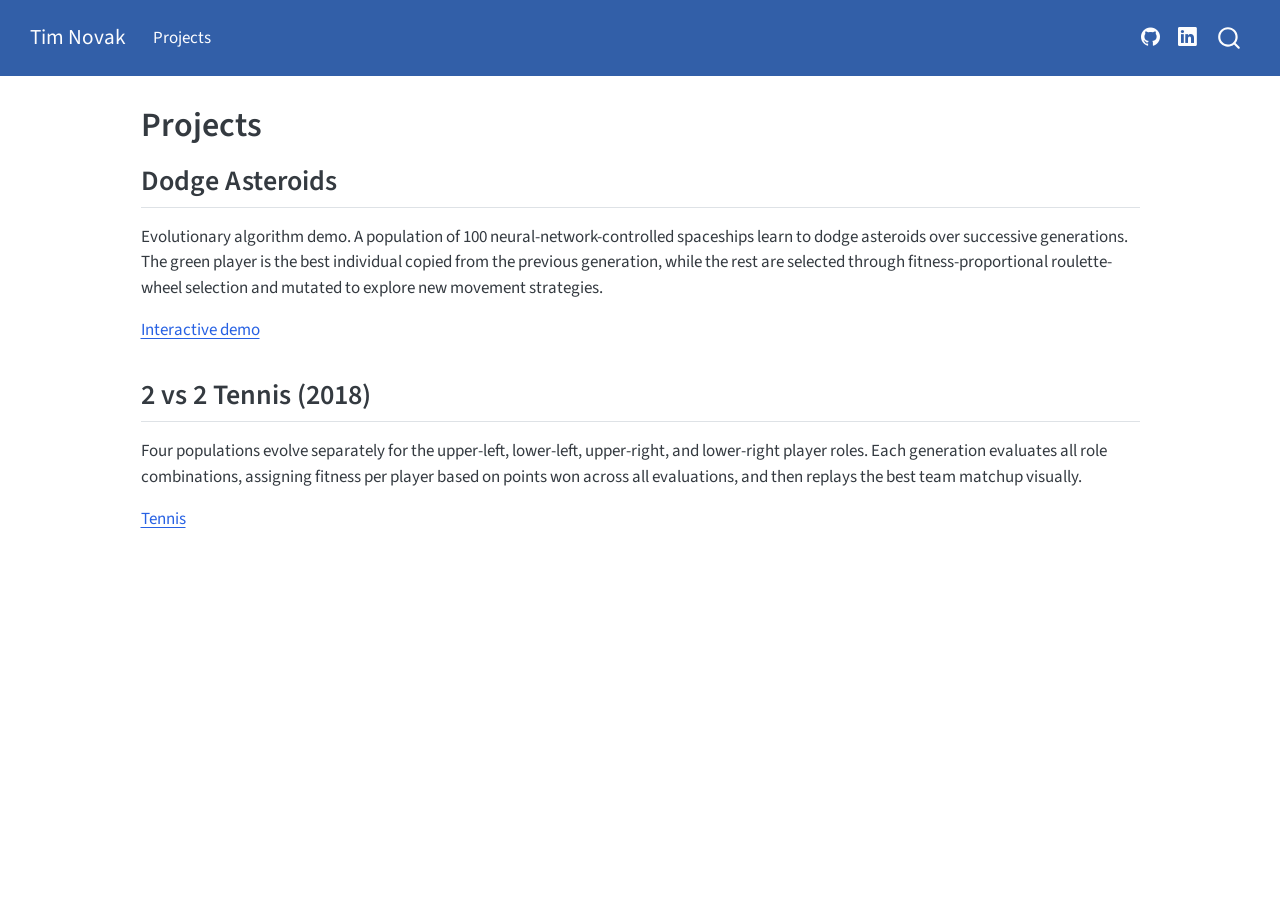
<file: docs/projects.html>
<!DOCTYPE html>
<html xmlns="http://www.w3.org/1999/xhtml" lang="en" xml:lang="en"><head>

<meta charset="utf-8">
<meta name="generator" content="quarto-1.9.38">

<meta name="viewport" content="width=device-width, initial-scale=1.0, user-scalable=yes">


<title>Projects – Tim Novak</title>
<style>
/* Default styles provided by pandoc.
** See https://pandoc.org/MANUAL.html#variables-for-html for config info.
*/
code{white-space: pre-wrap;}
span.smallcaps{font-variant: small-caps;}
div.columns{display: flex; gap: min(4vw, 1.5em);}
div.column{flex: auto; overflow-x: auto;}
div.hanging-indent{margin-left: 1.5em; text-indent: -1.5em;}
ul.task-list{list-style: none;}
ul.task-list li input[type="checkbox"] {
  width: 0.8em;
  margin: 0 0.8em 0.2em -1em; /* quarto-specific, see https://github.com/quarto-dev/quarto-cli/issues/4556 */ 
  vertical-align: middle;
}
</style>


<script src="site_libs/quarto-nav/quarto-nav.js"></script>
<script src="site_libs/quarto-nav/headroom.min.js"></script>
<script src="site_libs/clipboard/clipboard.min.js"></script>
<script src="site_libs/quarto-search/autocomplete.umd.js"></script>
<script src="site_libs/quarto-search/fuse.min.js"></script>
<script src="site_libs/quarto-search/quarto-search.js"></script>
<meta name="quarto:offset" content="./">
<script src="site_libs/quarto-html/quarto.js" type="module"></script>
<script src="site_libs/quarto-html/tabsets/tabsets.js" type="module"></script>
<script src="site_libs/quarto-html/popper.min.js"></script>
<script src="site_libs/quarto-html/tippy.umd.min.js"></script>
<script src="site_libs/quarto-html/anchor.min.js"></script>
<link href="site_libs/quarto-html/tippy.css" rel="stylesheet">
<link href="site_libs/quarto-html/quarto-syntax-highlighting-15634bcf2e68342d4ad2dfa704d543f6.css" rel="stylesheet" id="quarto-text-highlighting-styles">
<script src="site_libs/bootstrap/bootstrap.min.js"></script>
<link href="site_libs/bootstrap/bootstrap-icons.css" rel="stylesheet">
<link href="site_libs/bootstrap/bootstrap-15fa91a03c7adda010cbf39b33ee5dba.min.css" rel="stylesheet" append-hash="true" id="quarto-bootstrap" data-mode="light">
<script id="quarto-search-options" type="application/json">{
  "location": "navbar",
  "copy-button": false,
  "collapse-after": 3,
  "panel-placement": "end",
  "type": "overlay",
  "limit": 50,
  "keyboard-shortcut": [
    "f",
    "/",
    "s"
  ],
  "show-item-context": false,
  "language": {
    "search-no-results-text": "No results",
    "search-matching-documents-text": "matching documents",
    "search-copy-link-title": "Copy link to search",
    "search-hide-matches-text": "Hide additional matches",
    "search-more-match-text": "more match in this document",
    "search-more-matches-text": "more matches in this document",
    "search-clear-button-title": "Clear",
    "search-text-placeholder": "",
    "search-detached-cancel-button-title": "Cancel",
    "search-submit-button-title": "Submit",
    "search-label": "Search"
  }
}</script>


<link rel="stylesheet" href="styles.css">
</head>

<body class="nav-fixed fullcontent quarto-light">

<div id="quarto-search-results"></div>
  <header id="quarto-header" class="headroom fixed-top">
    <nav class="navbar navbar-expand-lg " data-bs-theme="dark">
      <div class="navbar-container container-fluid">
      <div class="navbar-brand-container mx-auto">
    <a class="navbar-brand" href="./index.html">
    <span class="navbar-title">Tim Novak</span>
    </a>
  </div>
            <div id="quarto-search" class="" title="Search"></div>
          <button class="navbar-toggler" type="button" data-bs-toggle="collapse" data-bs-target="#navbarCollapse" aria-controls="navbarCollapse" role="menu" aria-expanded="false" aria-label="Toggle navigation" onclick="if (window.quartoToggleHeadroom) { window.quartoToggleHeadroom(); }">
  <span class="navbar-toggler-icon"></span>
</button>
          <div class="collapse navbar-collapse" id="navbarCollapse">
            <ul class="navbar-nav navbar-nav-scroll me-auto">
  <li class="nav-item">
    <a class="nav-link active" href="./projects.html" aria-current="page"> 
<span class="menu-text">Projects</span></a>
  </li>  
</ul>
            <ul class="navbar-nav navbar-nav-scroll ms-auto">
  <li class="nav-item compact">
    <a class="nav-link" href="https://github.com/novaktim"> <i class="bi bi-github" role="img">
</i> 
<span class="menu-text"></span></a>
  </li>  
  <li class="nav-item compact">
    <a class="nav-link" href="https://www.linkedin.com/in/tim-novak-9961941ab"> <i class="bi bi-linkedin" role="img">
</i> 
<span class="menu-text"></span></a>
  </li>  
</ul>
          </div> <!-- /navcollapse -->
            <div class="quarto-navbar-tools">
</div>
      </div> <!-- /container-fluid -->
    </nav>
</header>
<!-- content -->
<div id="quarto-content" class="quarto-container page-columns page-rows-contents page-layout-article page-navbar">
<!-- sidebar -->
<!-- margin-sidebar -->
    
<!-- main -->
<main class="content" id="quarto-document-content">

<header id="title-block-header" class="quarto-title-block default">
<div class="quarto-title">
<h1 class="title">Projects</h1>
</div>



<div class="quarto-title-meta">

    
  
    
  </div>
  


</header>


<section id="dodge-asteroids" class="level2">
<h2 class="anchored" data-anchor-id="dodge-asteroids">Dodge Asteroids</h2>
<p>Evolutionary algorithm demo. A population of 100 neural-network-controlled spaceships learn to dodge asteroids over successive generations. The green player is the best individual copied from the previous generation, while the rest are selected through fitness-proportional roulette-wheel selection and mutated to explore new movement strategies.</p>
<p><a href="projects/dodgeAsteroids/">Interactive demo</a></p>
</section>
<section id="vs-2-tennis-2018" class="level2">
<h2 class="anchored" data-anchor-id="vs-2-tennis-2018">2 vs 2 Tennis (2018)</h2>
<p>Four populations evolve separately for the upper-left, lower-left, upper-right, and lower-right player roles. Each generation evaluates all role combinations, assigning fitness per player based on points won across all evaluations, and then replays the best team matchup visually.</p>
<p><a href="projects/tennis/">Tennis</a></p>


</section>

</main> <!-- /main -->
<script id="quarto-html-after-body" type="application/javascript">
  window.document.addEventListener("DOMContentLoaded", function (event) {
    const icon = "";
    const anchorJS = new window.AnchorJS();
    anchorJS.options = {
      placement: 'right',
      icon: icon
    };
    anchorJS.add('.anchored');
    const isCodeAnnotation = (el) => {
      for (const clz of el.classList) {
        if (clz.startsWith('code-annotation-')) {                     
          return true;
        }
      }
      return false;
    }
    const onCopySuccess = function(e) {
      // button target
      const button = e.trigger;
      // don't keep focus
      button.blur();
      // flash "checked"
      button.classList.add('code-copy-button-checked');
      var currentTitle = button.getAttribute("title");
      button.setAttribute("title", "Copied!");
      let tooltip;
      if (window.bootstrap) {
        button.setAttribute("data-bs-toggle", "tooltip");
        button.setAttribute("data-bs-placement", "left");
        button.setAttribute("data-bs-title", "Copied!");
        tooltip = new bootstrap.Tooltip(button, 
          { trigger: "manual", 
            customClass: "code-copy-button-tooltip",
            offset: [0, -8]});
        tooltip.show();    
      }
      setTimeout(function() {
        if (tooltip) {
          tooltip.hide();
          button.removeAttribute("data-bs-title");
          button.removeAttribute("data-bs-toggle");
          button.removeAttribute("data-bs-placement");
        }
        button.setAttribute("title", currentTitle);
        button.classList.remove('code-copy-button-checked');
      }, 1000);
      // clear code selection
      e.clearSelection();
    }
    const getTextToCopy = function(trigger) {
      const outerScaffold = trigger.parentElement.cloneNode(true);
      const codeEl = outerScaffold.querySelector('code');
      for (const childEl of codeEl.children) {
        if (isCodeAnnotation(childEl)) {
          childEl.remove();
        }
      }
      return codeEl.innerText;
    }
    const clipboard = new window.ClipboardJS('.code-copy-button:not([data-in-quarto-modal])', {
      text: getTextToCopy
    });
    clipboard.on('success', onCopySuccess);
    if (window.document.getElementById('quarto-embedded-source-code-modal')) {
      const clipboardModal = new window.ClipboardJS('.code-copy-button[data-in-quarto-modal]', {
        text: getTextToCopy,
        container: window.document.getElementById('quarto-embedded-source-code-modal')
      });
      clipboardModal.on('success', onCopySuccess);
    }
      var localhostRegex = new RegExp(/^(?:http|https):\/\/localhost\:?[0-9]*\//);
      var mailtoRegex = new RegExp(/^mailto:/);
        var filterRegex = new RegExp('/' + window.location.host + '/');
      var isInternal = (href) => {
          return filterRegex.test(href) || localhostRegex.test(href) || mailtoRegex.test(href);
      }
      // Inspect non-navigation links and adorn them if external
     var links = window.document.querySelectorAll('a[href]:not(.nav-link):not(.navbar-brand):not(.toc-action):not(.sidebar-link):not(.sidebar-item-toggle):not(.pagination-link):not(.no-external):not([aria-hidden]):not(.dropdown-item):not(.quarto-navigation-tool):not(.about-link)');
      for (var i=0; i<links.length; i++) {
        const link = links[i];
        if (!isInternal(link.href)) {
          // undo the damage that might have been done by quarto-nav.js in the case of
          // links that we want to consider external
          if (link.dataset.originalHref !== undefined) {
            link.href = link.dataset.originalHref;
          }
        }
      }
    function tippyHover(el, contentFn, onTriggerFn, onUntriggerFn) {
      const config = {
        allowHTML: true,
        maxWidth: 500,
        delay: 100,
        arrow: false,
        appendTo: function(el) {
            return el.parentElement;
        },
        interactive: true,
        interactiveBorder: 10,
        theme: 'quarto',
        placement: 'bottom-start',
      };
      if (contentFn) {
        config.content = contentFn;
      }
      if (onTriggerFn) {
        config.onTrigger = onTriggerFn;
      }
      if (onUntriggerFn) {
        config.onUntrigger = onUntriggerFn;
      }
      window.tippy(el, config); 
    }
    const noterefs = window.document.querySelectorAll('a[role="doc-noteref"]');
    for (var i=0; i<noterefs.length; i++) {
      const ref = noterefs[i];
      tippyHover(ref, function() {
        // use id or data attribute instead here
        let href = ref.getAttribute('data-footnote-href') || ref.getAttribute('href');
        try { href = new URL(href).hash; } catch {}
        const id = href.replace(/^#\/?/, "");
        const note = window.document.getElementById(id);
        if (note) {
          return note.innerHTML;
        } else {
          return "";
        }
      });
    }
    const xrefs = window.document.querySelectorAll('a.quarto-xref');
    const processXRef = (id, note) => {
      // Strip column container classes
      const stripColumnClz = (el) => {
        el.classList.remove("page-full", "page-columns");
        if (el.children) {
          for (const child of el.children) {
            stripColumnClz(child);
          }
        }
      }
      stripColumnClz(note)
      if (id === null || id.startsWith('sec-')) {
        // Special case sections, only their first couple elements
        const container = document.createElement("div");
        if (note.children && note.children.length > 2) {
          container.appendChild(note.children[0].cloneNode(true));
          for (let i = 1; i < note.children.length; i++) {
            const child = note.children[i];
            if (child.tagName === "P" && child.innerText === "") {
              continue;
            } else {
              container.appendChild(child.cloneNode(true));
              break;
            }
          }
          if (window.Quarto?.typesetMath) {
            window.Quarto.typesetMath(container);
          }
          return container.innerHTML
        } else {
          if (window.Quarto?.typesetMath) {
            window.Quarto.typesetMath(note);
          }
          return note.innerHTML;
        }
      } else {
        // Remove any anchor links if they are present
        const anchorLink = note.querySelector('a.anchorjs-link');
        if (anchorLink) {
          anchorLink.remove();
        }
        if (window.Quarto?.typesetMath) {
          window.Quarto.typesetMath(note);
        }
        if (note.classList.contains("callout")) {
          return note.outerHTML;
        } else {
          return note.innerHTML;
        }
      }
    }
    for (var i=0; i<xrefs.length; i++) {
      const xref = xrefs[i];
      tippyHover(xref, undefined, function(instance) {
        instance.disable();
        let url = xref.getAttribute('href');
        let hash = undefined; 
        if (url.startsWith('#')) {
          hash = url;
        } else {
          try { hash = new URL(url).hash; } catch {}
        }
        if (hash) {
          const id = hash.replace(/^#\/?/, "");
          const note = window.document.getElementById(id);
          if (note !== null) {
            try {
              const html = processXRef(id, note.cloneNode(true));
              instance.setContent(html);
            } finally {
              instance.enable();
              instance.show();
            }
          } else {
            // See if we can fetch this
            fetch(url.split('#')[0])
            .then(res => res.text())
            .then(html => {
              const parser = new DOMParser();
              const htmlDoc = parser.parseFromString(html, "text/html");
              const note = htmlDoc.getElementById(id);
              if (note !== null) {
                const html = processXRef(id, note);
                instance.setContent(html);
              } 
            }).finally(() => {
              instance.enable();
              instance.show();
            });
          }
        } else {
          // See if we can fetch a full url (with no hash to target)
          // This is a special case and we should probably do some content thinning / targeting
          fetch(url)
          .then(res => res.text())
          .then(html => {
            const parser = new DOMParser();
            const htmlDoc = parser.parseFromString(html, "text/html");
            const note = htmlDoc.querySelector('main.content');
            if (note !== null) {
              // This should only happen for chapter cross references
              // (since there is no id in the URL)
              // remove the first header
              if (note.children.length > 0 && note.children[0].tagName === "HEADER") {
                note.children[0].remove();
              }
              const html = processXRef(null, note);
              instance.setContent(html);
            } 
          }).finally(() => {
            instance.enable();
            instance.show();
          });
        }
      }, function(instance) {
      });
    }
        let selectedAnnoteEl;
        const selectorForAnnotation = ( cell, annotation) => {
          let cellAttr = 'data-code-cell="' + cell + '"';
          let lineAttr = 'data-code-annotation="' +  annotation + '"';
          const selector = 'span[' + cellAttr + '][' + lineAttr + ']';
          return selector;
        }
        const selectCodeLines = (annoteEl) => {
          const doc = window.document;
          const targetCell = annoteEl.getAttribute("data-target-cell");
          const targetAnnotation = annoteEl.getAttribute("data-target-annotation");
          const annoteSpan = window.document.querySelector(selectorForAnnotation(targetCell, targetAnnotation));
          const lines = annoteSpan.getAttribute("data-code-lines").split(",");
          const lineIds = lines.map((line) => {
            return targetCell + "-" + line;
          })
          let top = null;
          let height = null;
          let parent = null;
          if (lineIds.length > 0) {
              //compute the position of the single el (top and bottom and make a div)
              const el = window.document.getElementById(lineIds[0]);
              top = el.offsetTop;
              height = el.offsetHeight;
              parent = el.parentElement.parentElement;
            if (lineIds.length > 1) {
              const lastEl = window.document.getElementById(lineIds[lineIds.length - 1]);
              const bottom = lastEl.offsetTop + lastEl.offsetHeight;
              height = bottom - top;
            }
            if (top !== null && height !== null && parent !== null) {
              // cook up a div (if necessary) and position it 
              let div = window.document.getElementById("code-annotation-line-highlight");
              if (div === null) {
                div = window.document.createElement("div");
                div.setAttribute("id", "code-annotation-line-highlight");
                div.style.position = 'absolute';
                parent.appendChild(div);
              }
              div.style.top = top - 2 + "px";
              div.style.height = height + 4 + "px";
              div.style.left = 0;
              let gutterDiv = window.document.getElementById("code-annotation-line-highlight-gutter");
              if (gutterDiv === null) {
                gutterDiv = window.document.createElement("div");
                gutterDiv.setAttribute("id", "code-annotation-line-highlight-gutter");
                gutterDiv.style.position = 'absolute';
                const codeCell = window.document.getElementById(targetCell);
                const gutter = codeCell.querySelector('.code-annotation-gutter');
                gutter.appendChild(gutterDiv);
              }
              gutterDiv.style.top = top - 2 + "px";
              gutterDiv.style.height = height + 4 + "px";
            }
            selectedAnnoteEl = annoteEl;
          }
        };
        const unselectCodeLines = () => {
          const elementsIds = ["code-annotation-line-highlight", "code-annotation-line-highlight-gutter"];
          elementsIds.forEach((elId) => {
            const div = window.document.getElementById(elId);
            if (div) {
              div.remove();
            }
          });
          selectedAnnoteEl = undefined;
        };
          // Handle positioning of the toggle
      window.addEventListener(
        "resize",
        throttle(() => {
          elRect = undefined;
          if (selectedAnnoteEl) {
            selectCodeLines(selectedAnnoteEl);
          }
        }, 10)
      );
      function throttle(fn, ms) {
      let throttle = false;
      let timer;
        return (...args) => {
          if(!throttle) { // first call gets through
              fn.apply(this, args);
              throttle = true;
          } else { // all the others get throttled
              if(timer) clearTimeout(timer); // cancel #2
              timer = setTimeout(() => {
                fn.apply(this, args);
                timer = throttle = false;
              }, ms);
          }
        };
      }
        // Attach click handler to the DT
        const annoteDls = window.document.querySelectorAll('dt[data-target-cell]');
        for (const annoteDlNode of annoteDls) {
          annoteDlNode.addEventListener('click', (event) => {
            const clickedEl = event.target;
            if (clickedEl !== selectedAnnoteEl) {
              unselectCodeLines();
              const activeEl = window.document.querySelector('dt[data-target-cell].code-annotation-active');
              if (activeEl) {
                activeEl.classList.remove('code-annotation-active');
              }
              selectCodeLines(clickedEl);
              clickedEl.classList.add('code-annotation-active');
            } else {
              // Unselect the line
              unselectCodeLines();
              clickedEl.classList.remove('code-annotation-active');
            }
          });
        }
    const findCites = (el) => {
      const parentEl = el.parentElement;
      if (parentEl) {
        const cites = parentEl.dataset.cites;
        if (cites) {
          return {
            el,
            cites: cites.split(' ')
          };
        } else {
          return findCites(el.parentElement)
        }
      } else {
        return undefined;
      }
    };
    var bibliorefs = window.document.querySelectorAll('a[role="doc-biblioref"]');
    for (var i=0; i<bibliorefs.length; i++) {
      const ref = bibliorefs[i];
      const citeInfo = findCites(ref);
      if (citeInfo) {
        tippyHover(citeInfo.el, function() {
          var popup = window.document.createElement('div');
          citeInfo.cites.forEach(function(cite) {
            var citeDiv = window.document.createElement('div');
            citeDiv.classList.add('hanging-indent');
            citeDiv.classList.add('csl-entry');
            var biblioDiv = window.document.getElementById('ref-' + cite);
            if (biblioDiv) {
              citeDiv.innerHTML = biblioDiv.innerHTML;
            }
            popup.appendChild(citeDiv);
          });
          return popup.innerHTML;
        });
      }
    }
  });
  </script>
</div> <!-- /content -->




</body></html>
</file>
<file: docs/site_libs/quarto-html/tippy.css>
.tippy-box[data-animation=fade][data-state=hidden]{opacity:0}[data-tippy-root]{max-width:calc(100vw - 10px)}.tippy-box{position:relative;background-color:#333;color:#fff;border-radius:4px;font-size:14px;line-height:1.4;white-space:normal;outline:0;transition-property:transform,visibility,opacity}.tippy-box[data-placement^=top]>.tippy-arrow{bottom:0}.tippy-box[data-placement^=top]>.tippy-arrow:before{bottom:-7px;left:0;border-width:8px 8px 0;border-top-color:initial;transform-origin:center top}.tippy-box[data-placement^=bottom]>.tippy-arrow{top:0}.tippy-box[data-placement^=bottom]>.tippy-arrow:before{top:-7px;left:0;border-width:0 8px 8px;border-bottom-color:initial;transform-origin:center bottom}.tippy-box[data-placement^=left]>.tippy-arrow{right:0}.tippy-box[data-placement^=left]>.tippy-arrow:before{border-width:8px 0 8px 8px;border-left-color:initial;right:-7px;transform-origin:center left}.tippy-box[data-placement^=right]>.tippy-arrow{left:0}.tippy-box[data-placement^=right]>.tippy-arrow:before{left:-7px;border-width:8px 8px 8px 0;border-right-color:initial;transform-origin:center right}.tippy-box[data-inertia][data-state=visible]{transition-timing-function:cubic-bezier(.54,1.5,.38,1.11)}.tippy-arrow{width:16px;height:16px;color:#333}.tippy-arrow:before{content:"";position:absolute;border-color:transparent;border-style:solid}.tippy-content{position:relative;padding:5px 9px;z-index:1}
</file>
<file: docs/site_libs/quarto-html/quarto-syntax-highlighting-15634bcf2e68342d4ad2dfa704d543f6.css>
/* quarto syntax highlight colors */
:root {
  --quarto-hl-ot-color: #003B4F;
  --quarto-hl-at-color: #657422;
  --quarto-hl-ss-color: #20794D;
  --quarto-hl-an-color: #5E5E5E;
  --quarto-hl-fu-color: #4758AB;
  --quarto-hl-st-color: #20794D;
  --quarto-hl-cf-color: #003B4F;
  --quarto-hl-op-color: #5E5E5E;
  --quarto-hl-er-color: #AD0000;
  --quarto-hl-bn-color: #AD0000;
  --quarto-hl-al-color: #AD0000;
  --quarto-hl-va-color: #111111;
  --quarto-hl-bu-color: inherit;
  --quarto-hl-ex-color: inherit;
  --quarto-hl-pp-color: #AD0000;
  --quarto-hl-in-color: #5E5E5E;
  --quarto-hl-vs-color: #20794D;
  --quarto-hl-wa-color: #5E5E5E;
  --quarto-hl-do-color: #5E5E5E;
  --quarto-hl-im-color: #00769E;
  --quarto-hl-ch-color: #20794D;
  --quarto-hl-dt-color: #AD0000;
  --quarto-hl-fl-color: #AD0000;
  --quarto-hl-co-color: #5E5E5E;
  --quarto-hl-cv-color: #5E5E5E;
  --quarto-hl-cn-color: #8f5902;
  --quarto-hl-sc-color: #5E5E5E;
  --quarto-hl-dv-color: #AD0000;
  --quarto-hl-kw-color: #003B4F;
}

/* other quarto variables */
:root {
  --quarto-font-monospace: SFMono-Regular, Menlo, Monaco, Consolas, "Liberation Mono", "Courier New", monospace;
}

/* syntax highlight based on Pandoc's rules */
pre > code.sourceCode > span {
  color: #003B4F;
}

code.sourceCode > span {
  color: #003B4F;
}

div.sourceCode,
div.sourceCode pre.sourceCode {
  color: #003B4F;
}

/* Normal */
code span {
  color: #003B4F;
}

/* Alert */
code span.al {
  color: #AD0000;
  font-style: inherit;
}

/* Annotation */
code span.an {
  color: #5E5E5E;
  font-style: inherit;
}

/* Attribute */
code span.at {
  color: #657422;
  font-style: inherit;
}

/* BaseN */
code span.bn {
  color: #AD0000;
  font-style: inherit;
}

/* BuiltIn */
code span.bu {
  font-style: inherit;
}

/* ControlFlow */
code span.cf {
  color: #003B4F;
  font-weight: bold;
  font-style: inherit;
}

/* Char */
code span.ch {
  color: #20794D;
  font-style: inherit;
}

/* Constant */
code span.cn {
  color: #8f5902;
  font-style: inherit;
}

/* Comment */
code span.co {
  color: #5E5E5E;
  font-style: inherit;
}

/* CommentVar */
code span.cv {
  color: #5E5E5E;
  font-style: italic;
}

/* Documentation */
code span.do {
  color: #5E5E5E;
  font-style: italic;
}

/* DataType */
code span.dt {
  color: #AD0000;
  font-style: inherit;
}

/* DecVal */
code span.dv {
  color: #AD0000;
  font-style: inherit;
}

/* Error */
code span.er {
  color: #AD0000;
  font-style: inherit;
}

/* Extension */
code span.ex {
  font-style: inherit;
}

/* Float */
code span.fl {
  color: #AD0000;
  font-style: inherit;
}

/* Function */
code span.fu {
  color: #4758AB;
  font-style: inherit;
}

/* Import */
code span.im {
  color: #00769E;
  font-style: inherit;
}

/* Information */
code span.in {
  color: #5E5E5E;
  font-style: inherit;
}

/* Keyword */
code span.kw {
  color: #003B4F;
  font-weight: bold;
  font-style: inherit;
}

/* Operator */
code span.op {
  color: #5E5E5E;
  font-style: inherit;
}

/* Other */
code span.ot {
  color: #003B4F;
  font-style: inherit;
}

/* Preprocessor */
code span.pp {
  color: #AD0000;
  font-style: inherit;
}

/* SpecialChar */
code span.sc {
  color: #5E5E5E;
  font-style: inherit;
}

/* SpecialString */
code span.ss {
  color: #20794D;
  font-style: inherit;
}

/* String */
code span.st {
  color: #20794D;
  font-style: inherit;
}

/* Variable */
code span.va {
  color: #111111;
  font-style: inherit;
}

/* VerbatimString */
code span.vs {
  color: #20794D;
  font-style: inherit;
}

/* Warning */
code span.wa {
  color: #5E5E5E;
  font-style: italic;
}

.prevent-inlining {
  content: "</";
}

/*# sourceMappingURL=f23921c56f73e400b49028c9186a1aa0.css.map */
</file>
<file: docs/styles.css>
.navbar {
  padding-top: 0.9rem;
  padding-bottom: 0.9rem;
}


.demo-iframe-wrapper {
  width: min(100%, 960px);
  margin: 1.5rem auto;
}
.demo-iframe-wrapper iframe {
  width: 100%;
  border: 1px solid #444;
  border-radius: 8px;
  display: block;
  overflow: hidden;
}
</file>
